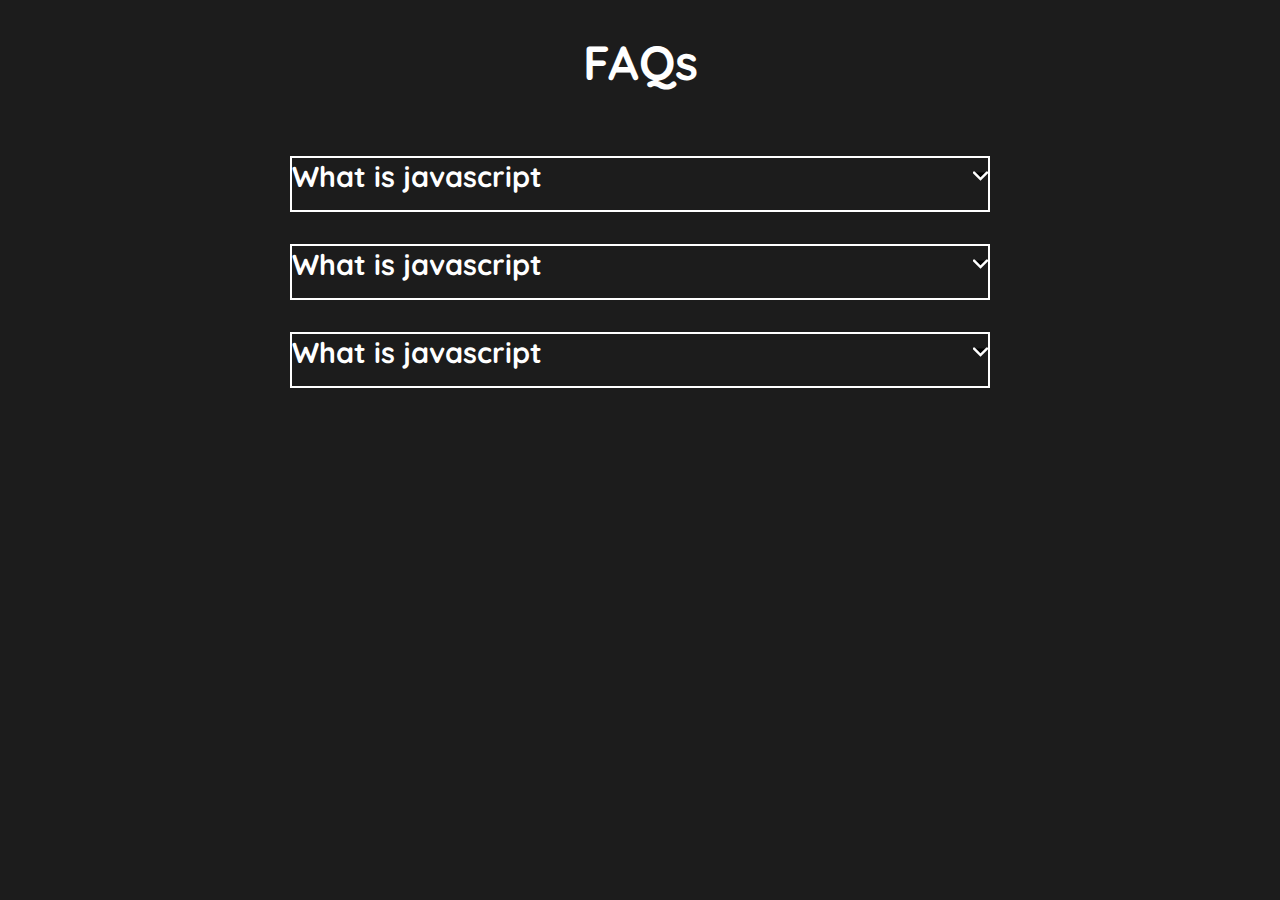
<file: FAQs/index.html>
<!DOCTYPE html>
<html lang="en">
  <head>
    <meta charset="UTF-8" />
    <meta name="viewport" content="width=device-width, initial-scale=1.0" />
    <title>FAQs</title>
    <link rel="stylesheet" href="style.css" />
  </head>
  <body>
    <section>
      <h2 class="title">FAQs</h2>

      <div class="faq">
        <div class="question">
          <h3>What is javascript</h3>

          <svg width="15" height="10" viewBox="0 0 42 25">
            <path
              d="M3 3L21 21L39 3"
              stroke="white"
              stroke-width="7"
              stroke-linecap="round"
            />
          </svg>
        </div>
        <div class="answer">
          <p>
            Lorem ipsum dolor sit, amet consectetur adipisicing elit. Quasi,
            aut. Ducimus, reprehenderit soluta dicta laboriosam corporis enim
            sequi dolorum quidem atque facere nam cumque harum exercitationem
            eos vel iure facilis. Dolorem illo aut molestiae, ab impedit, itaque
            sed ducimus veritatis quam, numquam iste similique exercitationem
            omnis soluta suscipit necessitatibus perspiciatis accusantium
            eligendi sapiente iure nemo?
          </p>
        </div>
      </div>

      <div class="faq">
        <div class="question">
          <h3>What is javascript</h3>

          <svg width="15" height="10" viewBox="0 0 42 25">
            <path
              d="M3 3L21 21L39 3"
              stroke="white"
              stroke-width="7"
              stroke-linecap="round"
            />
          </svg>
        </div>
        <div class="answer">
          <p>
            Lorem ipsum dolor sit, amet consectetur adipisicing elit. Quasi,
            aut. Ducimus, reprehenderit soluta dicta laboriosam corporis enim
            sequi dolorum quidem atque facere nam cumque harum exercitationem
            eos vel iure facilis. Dolorem illo aut molestiae, ab impedit, itaque
            sed ducimus veritatis quam, numquam iste similique exercitationem
            omnis soluta suscipit necessitatibus perspiciatis accusantium
            eligendi sapiente iure nemo?
          </p>
        </div>
      </div>

      <div class="faq">
        <div class="question">
          <h3>What is javascript</h3>

          <svg width="15" height="10" viewBox="0 0 42 25">
            <path
              d="M3 3L21 21L39 3"
              stroke="white"
              stroke-width="7"
              stroke-linecap="round"
            />
          </svg>
        </div>
        <div class="answer">
          <p>
            Lorem ipsum dolor sit, amet consectetur adipisicing elit. Quasi,
            aut. Ducimus, reprehenderit soluta dicta laboriosam corporis enim
            sequi dolorum quidem atque facere nam cumque harum exercitationem
            eos vel iure facilis. Dolorem illo aut molestiae, ab impedit, itaque
            sed ducimus veritatis quam, numquam iste similique exercitationem
            omnis soluta suscipit necessitatibus perspiciatis accusantium
            eligendi sapiente iure nemo?
          </p>
        </div>
      </div>
    </section>
    <script src="script.js"></script>
  </body>
</html>
</file>
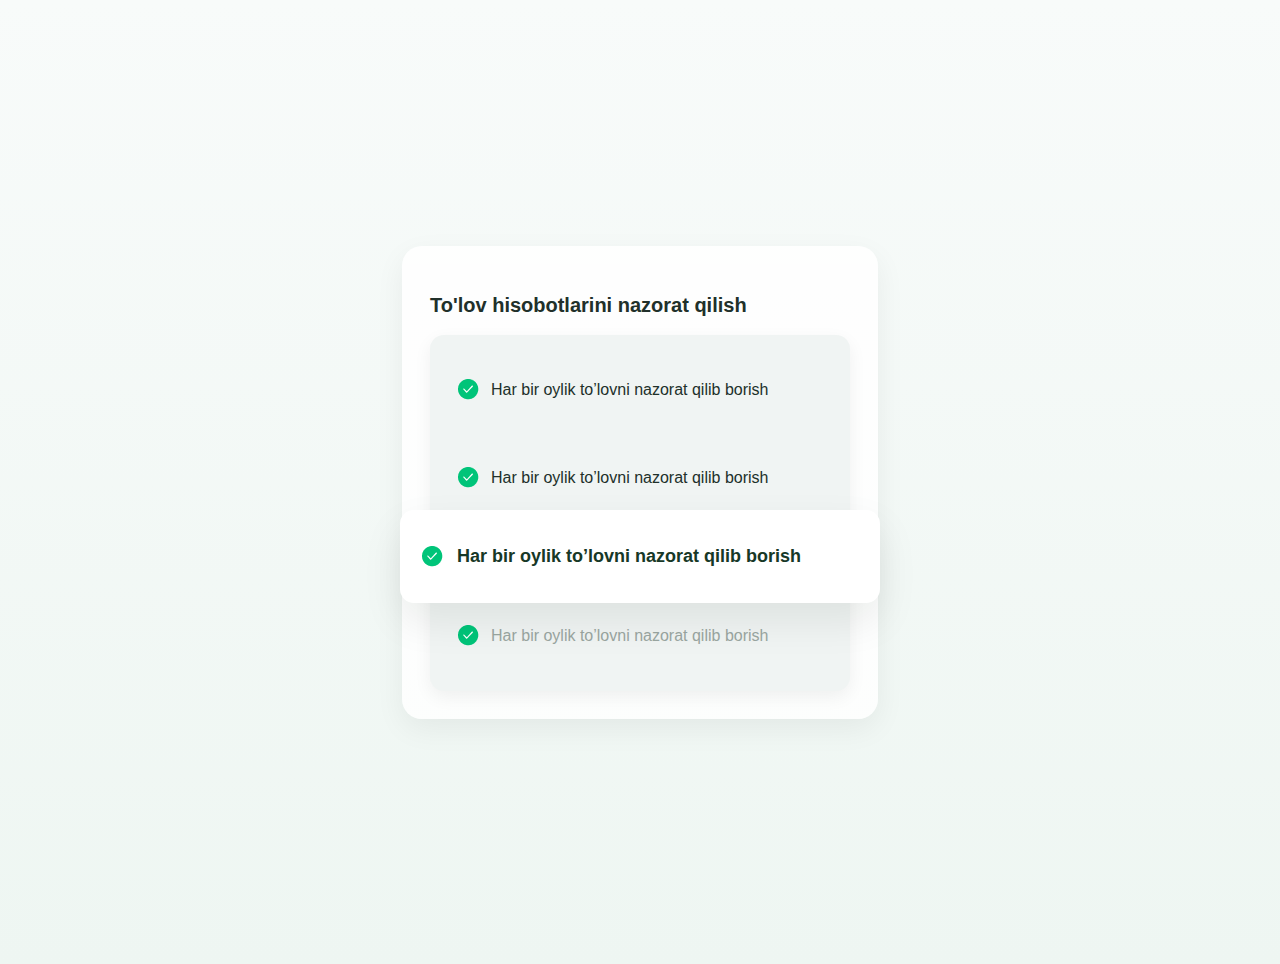
<file: List/index.html>
<!DOCTYPE html>
<html lang="en">
  <head>
    <meta charset="UTF-8" />
    <meta name="viewport" content="width=device-width, initial-scale=1.0" />
    <title>List</title>
    <link rel="stylesheet" href="./style.css" />
  </head>
  <body>
    <div class="frame" id="card">
      <p class="heading">To'lov hisobotlarini nazorat qilish</p>

      <div class="panel">
        <ul class="list" id="list">
          <li class="item" data-index="0">
            <img src="./icon.png" alt="" />
            <p class="label">Har bir oylik to’lovni nazorat qilib borish</p>
          </li>
          <li class="item" data-index="0">
            <img src="./icon.png" alt="" />
            <p class="label">Har bir oylik to’lovni nazorat qilib borish</p>
          </li>

          <li style="height: 56px"></li>

          <li class="item inactive" data-index="2">
            <img src="./icon.png" alt="" />
            <p class="label">Har bir oylik to’lovni nazorat qilib borish</p>
          </li>
        </ul>

        <div class="selected-pill" id="pill" data-index="1" role="button">
          <img src="./icon.png" alt="" />
          <p class="label">Har bir oylik to’lovni nazorat qilib borish</p>
        </div>
      </div>
    </div>
    <script src="./script.js"></script>
  </body>
</html>
</file>
<file: FAQs/style.css>
@import url("https://fonts.googleapis.com/css2?family=Quicksand:wght@300..700&display=swap");

* {
  margin: 0;
  padding: 0;
  box-sizing: border-box;
}

body {
  font-family: "Quicksand", sans-serif;
  background-color: #1c1c1c;
  color: #fff;
}
section {
  min-height: 100vh;
  width: 80%;
  margin-inline: auto;
  display: flex;
  flex-direction: column;
  align-items: center;
}

.title {
  font-size: 3rem;
  margin: 2rem 0rem;
}

.faq {
  max-width: 700px;
  margin-top: 2rem;
  padding-bottom: 1rem;
  border: 2px solid #fff;
  cursor: pointer;
}
.question {
  display: flex;
  justify-content: space-between;
  align-items: center;
}
.question h3 {
  font-size: 1.8rem;
}
.answer {
  max-height: 0;
  overflow: hidden;
  transition: max-height 1.4s ease;
}

.answer p {
  padding-top: 1rem;
  line-height: 1.6rem;
  font-size: 1.4rem;
}

.faq.active .answer {
  max-height: 300px;
  animation: fade 1s ease-in-out;
}

.faq.active svg {
  transform: rotate(180deg);
}
svg {
  transition: transform 0.5s ease-in;
}

@keyframes fade {
  from {
    opacity: 0;
    transform: translateY(-10px);
  }
  to {
    opacity: 1;
    transform: translateY(0px);
  }
}
</file>
<file: List/style.css>
:root {
  --bg: #f3f8f5;
  --card: #ffffff;
  --muted: #9aa6a1;
  --accent: #0bb07a;
  --panel: #f0f4f3;
  --shadow: 0 10px 30px rgba(15, 20, 18, 0.06);
  --soft-shadow: 0 6px 18px rgba(15, 20, 18, 0.06);
}

html,
body {
  height: 100%;
  margin: 0;
  font-family: "Poppins", sans-serif;
  background: linear-gradient(180deg, #f8fbfa 0%, #eef6f2 100%);
  display: flex;
  align-items: center;
  justify-content: center;
  padding: 32px;
  color: #21302a;
}

.frame {
  width: 420px;
  max-width: 94vw;
  border-radius: 20px;
  background: linear-gradient(
    180deg,
    rgba(255, 255, 255, 0.9),
    rgba(255, 255, 255, 0.85)
  );
  box-shadow: var(--shadow);
  padding: 28px;
  position: relative;
}

.heading {
  font-size: 20px;
  font-weight: 600;
  margin-bottom: 18px;
}

.panel {
  background: var(--panel);
  border-radius: 14px;
  padding: 18px;
  box-shadow: var(--soft-shadow);
  position: relative;
}

.note {
  display: block;
  margin-bottom: 12px;
  font-size: 15px;
}

.list {
  list-style: none;
  padding: 0;
  margin: 0;
  display: flex;
  flex-direction: column;
  gap: 14px;
}

.item {
  display: flex;
  align-items: center;
  gap: 12px;
  padding: 12px 10px;
  border-radius: 12px;
  font-weight: 500;
  cursor: pointer;
  transition: transform 0.18s ease;
}

.item .check {
  width: 28px;
  height: 28px;
  display: grid;
  place-items: center;
}

.item.inactive {
  color: var(--muted);
}

.selected-pill {
  position: absolute;
  left: -30px; /* chapdan 30px tashqariga chiqadi */
  right: -30px; /* o‘ngdan ham 30px tashqariga chiqadi */
  background: var(--card);
  border-radius: 14px;
  padding: 18px 22px;
  display: flex;
  align-items: center;
  gap: 14px;
  box-shadow: 0 18px 40px rgba(15, 20, 18, 0.08);
  z-index: 6;
  transition: top 0.22s cubic-bezier(0.2, 0.9, 0.28, 1);
}

.selected-pill .check {
  width: 32px;
  height: 32px;
  display: grid;
  place-items: center;
  background: linear-gradient(180deg, #e6fbf2, #dff7ee);
  border-radius: 50%;
  box-shadow: 0 6px 18px rgba(11, 176, 122, 0.14);
}

.selected-pill .label {
  font-size: 18px;
  font-weight: 600;
  color: #173827;
}

.small-text {
  font-size: 13px;
  color: var(--muted);
  margin-top: 10px;
  padding-left: 6px;
}

@media (max-width: 360px) {
  .selected-pill {
    padding: 14px;
  }
}
</file>
